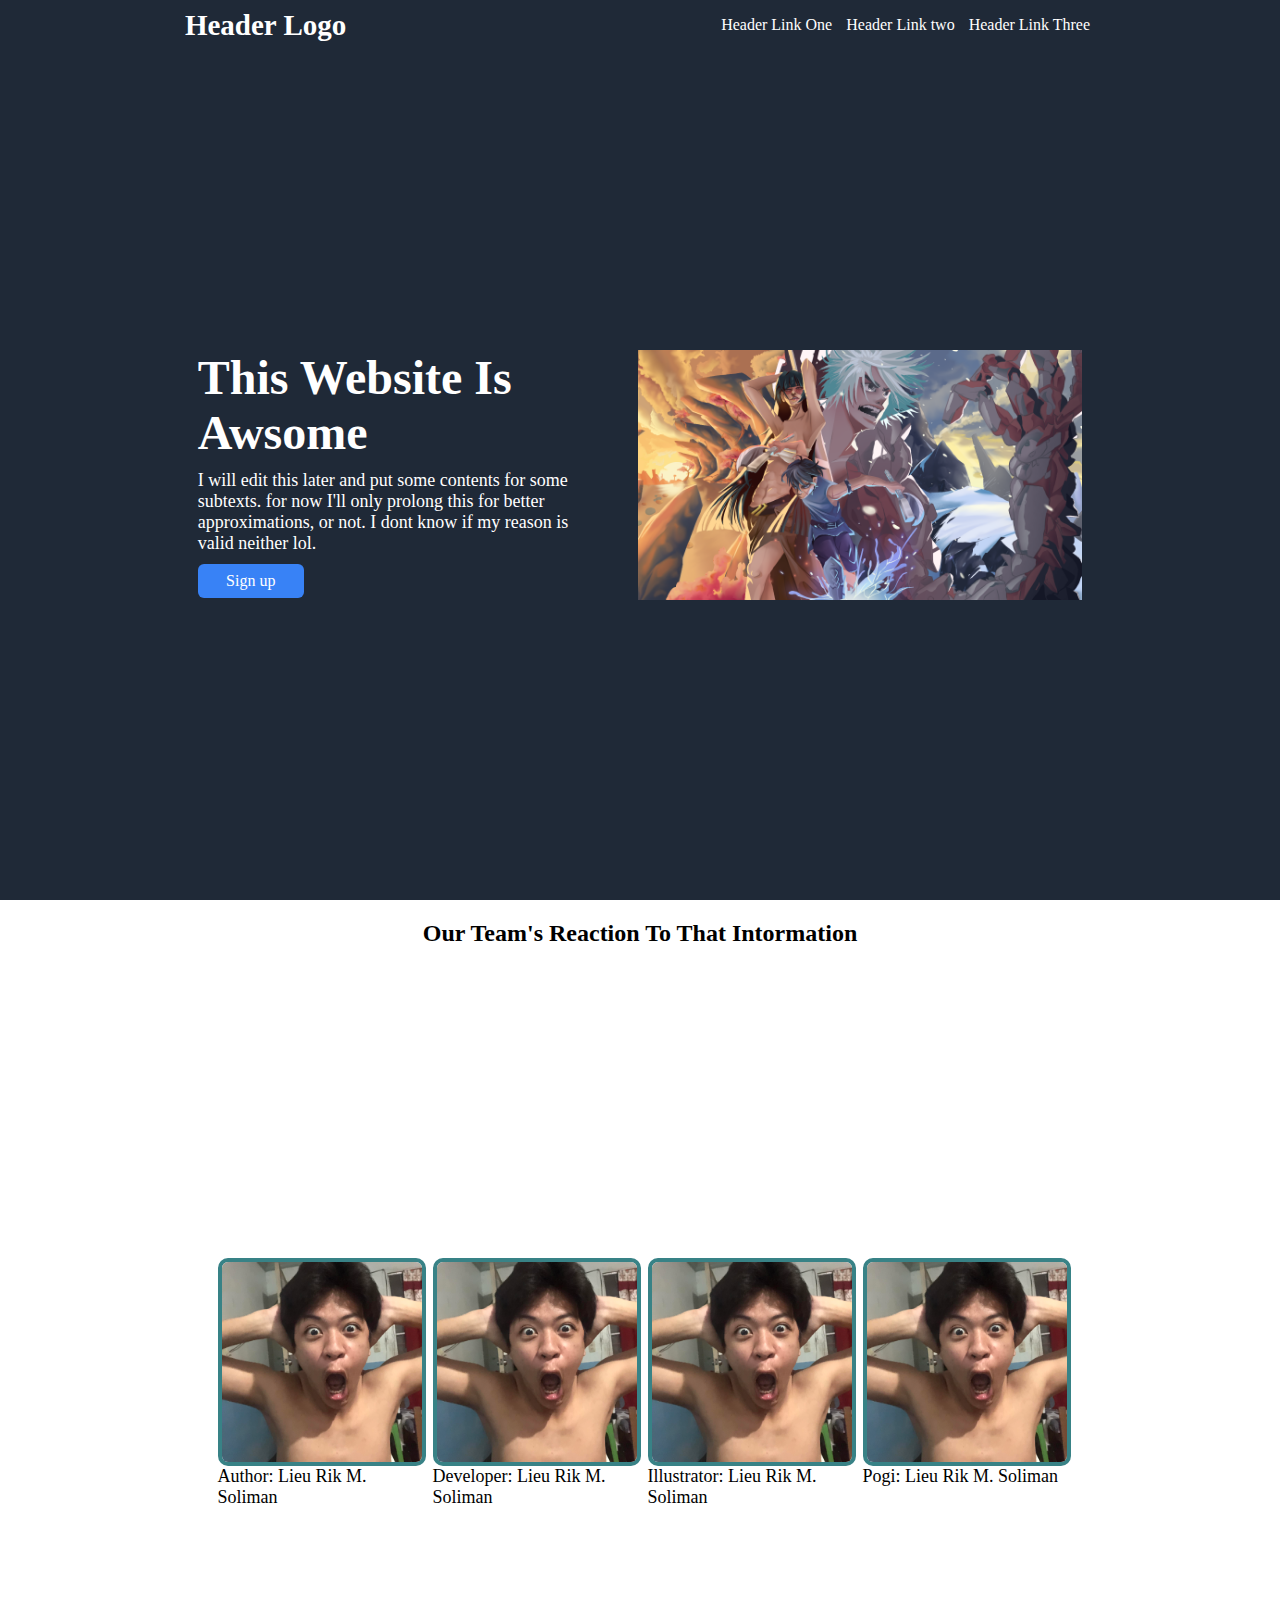
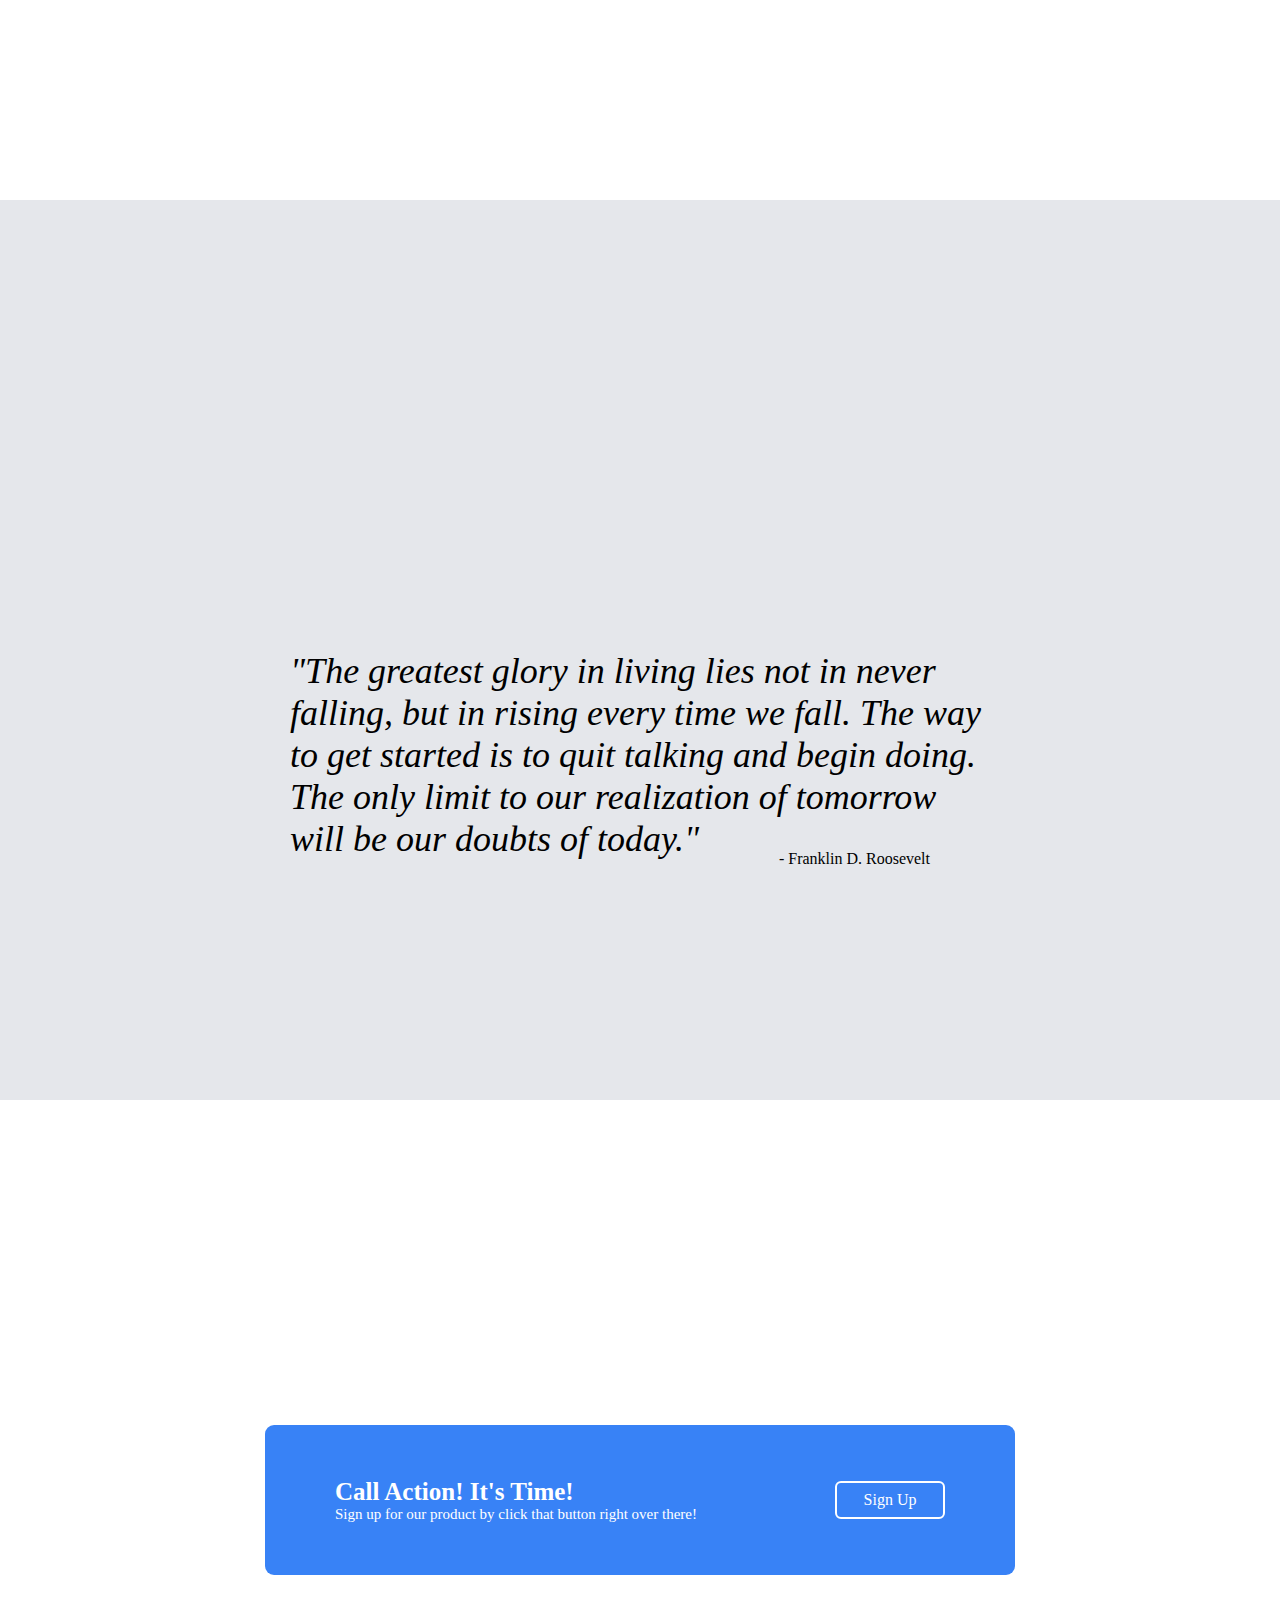
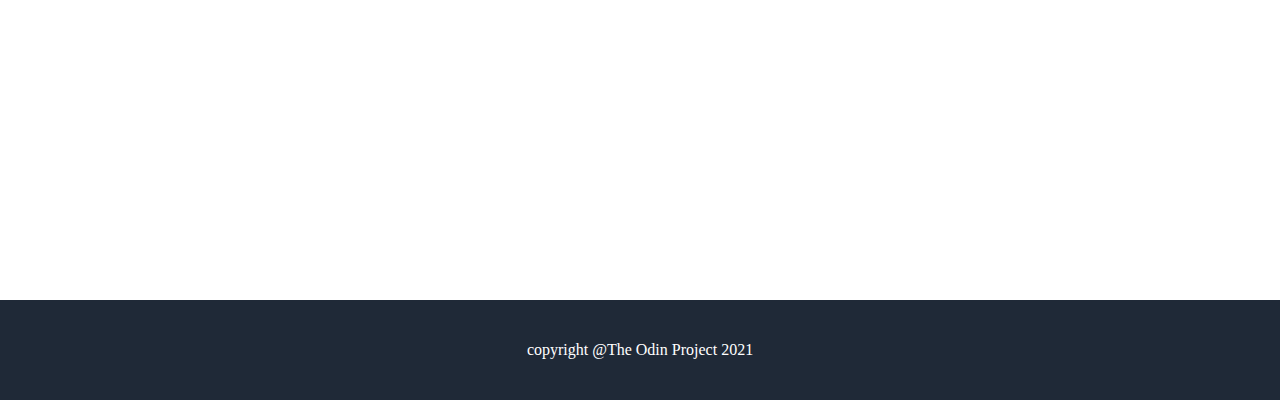
<file: index.html>
<!DOCTYPE HTML>
<html lang="en">

    <head>
        <link rel="stylesheet" href="style.css">
        <meta charset="UTF-8"> 
        <title>Amazing website</title>
    </head>

    <body>
        <div class="background">
            <div class="header">
                <div class="logo">Header Logo</div>
                <div class="links-container">
                    <div class="links">
                        <a href="" class="header-link">Header Link One</a>
                        <a href="" class="header-link">Header Link two</a>
                        <a href="" class="header-link">Header Link Three</a>
                    </div>
                </div>
            </div>

            <div class="content">
                <div class="content-container">
                    <div class="texts">
                        <div class="main-text">This Website Is Awsome</div>
                        <div class="subtext">I will edit this later and put some contents for some subtexts. for now I'll only prolong this for better approximations, or not. I dont know if my reason is valid neither lol.</div>
                        <div><a href="https://www.google.com/search?q=cats&sca_esv=597175834&tbm=isch&sxsrf=ACQVn09Kdkj7MBEfzimM6u-fQ7fJFIhmjQ:1704885247146&source=lnms&sa=X&ved=2ahUKEwiYxqe82NKDAxVlxzgGHXq-ABUQ_AUoAXoECAIQAw&biw=1366&bih=667&dpr=1" target="_blank" class="signup-button one">Sign up</a></div>
                    </div>
                    <img src="/images/pik2023lmao.PNG" alt="" class="image">
                </div>
            </div>
        </div>

        <!-- second section -->
        <div class="background-1">
            <div class="header-1">
                <h2>Our Team's Reaction To That Intormation</h2>
            </div>
            <div class="information">
                <div class="information-container">
                <div class="icons"><img src="images/yurik.jpg" alt="yurik pinaka pogi sa balat ng lupa" class="yurik"></div>
                <div class="subtext">Author: Lieu Rik M. Soliman</div>
                </div>        
                <div class="information-container">        
                <div class="icons"><img src="images/yurik.jpg" alt="yurik pinaka pogi sa balat ng lupa" class="yurik"></div>
                <div class="subtext">Developer: Lieu Rik M. Soliman</div>
                </div>
                <div class="information-container">
                <div class="icons"><img src="images/yurik.jpg" alt="yurik pinaka pogi sa balat ng lupa" class="yurik"></div>
                <div class="subtext">Illustrator: Lieu Rik M. Soliman</div>
                </div>
                <div class="information-container">
                <div class="icons"><img src="images/yurik.jpg" alt="yurik pinaka pogi sa balat ng lupa" class="yurik"></div>
                <div class="subtext">Pogi: Lieu Rik M. Soliman</div>
                </div>
            </div>
        </div>


        <!-- third section -->
        <div class="background-2">
            <div class="quote-container">
                <div class="quote">"The greatest glory in living lies not in never falling,
                     but in rising every time we fall. The way to get started is to quit talking and begin
                      doing. The only limit to our realization of tomorrow will be our doubts of today."</div>
            </div>
            <div class="philosoper">- Franklin D. Roosevelt</div>
        </div>

        <!-- last secction -->

        <div class="background-3">

            <div class="content-1">
            
                <div class="content-container">
                    <div class="last-text-container">
                        <div class="last-text">
                            <div class="main-text-proceed">Call Action! It's Time!</div>
                            <div class="subtext-proceed">Sign up for our product by click that button right over there!</div>
                        </div>
                        <div class="signup-button two"><a href="baklangNagLalaptop.html">Sign Up</a></div>
                    </div>
                </div>
                
          
            </div> 

            <div class="footer">
                copyright @The Odin Project 2021
            </div>   
        </div>


    </body>





</html>
</file>
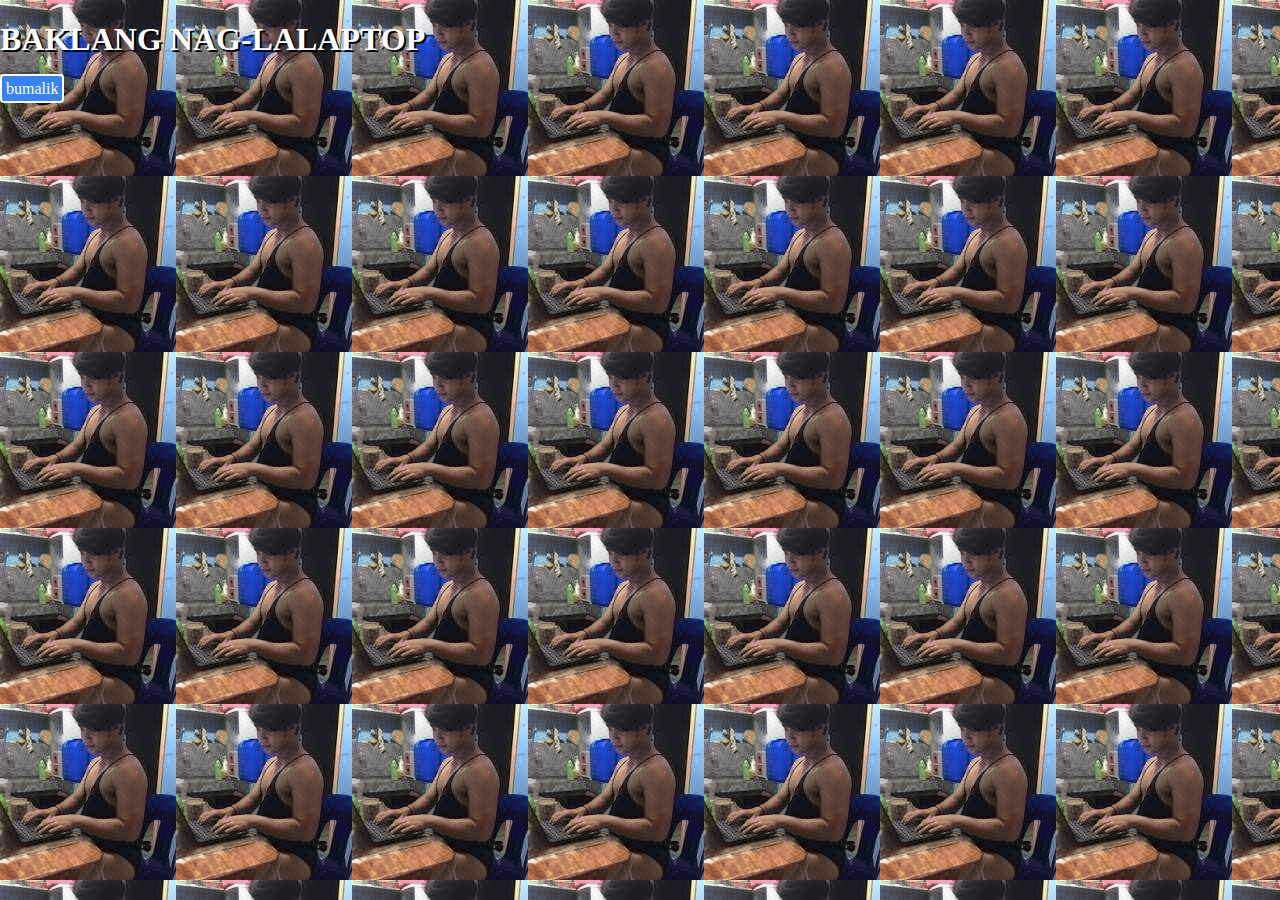
<file: baklangNagLalaptop.html>
<!DOCTYPE html>
<html lang="en">
<head>
    <meta charset="UTF-8">
    <title>baklang naglalaptop</title>
</head>
<body style="margin: 0; background-image: url(images/bading.jpeg); 
background-repeat: repeat; position: absolute; ">
    <h1 style="position: relative; color: white; text-shadow: 2px 2px black;
    ">BAKLANG NAG-LALAPTOP</h1>
   <a href="index.html" style=" text-decoration: none; color: white; background-color: #3882F6; border-radius: 4px; padding: 4px; border: 2px solid white;">bumalik</a>
        
</body>
</html>
</file>
<file: style.css>
body{
    margin: 0;
}
.background{
    height: 100vh;
    background-color: #1F2937; 
    display: flex;
    flex-direction: column;
}


.header{
    height: 50px;
    display: flex;
    justify-content: space-around;
    align-items: center;
    color: white;
    
}

.header-link{
    margin: 5px;
}

.logo{
    font-weight: bold;
    font-size: 29px;
    color: F9FAF8;
}
.link-container{
    display: flex;
    justify-content: center;
    align-items: center;
}
.texts{
    width: 400px;
    display: flex;
    flex-direction: column;
    gap: 10px;
}
.content{   
    display: flex;
    flex: 1;
    justify-content: center;
    align-items: center;
    color: white;

}

.content-container{
    display: flex;
    gap:40px
}

.main-text{
    font-size: 48px;
    font-weight: bolder;
}

.signup-button{
    border-radius: 6px;
    padding: 8px;
    background-color: #3882F6;
    width: 90px;
    text-align: center;
}

.one{
    position: absolute;
}

.image{
    height: 250px;
    width: auto;
}


a{
    text-decoration: none;
    color: white;
}

/* second phase of scrolling */

.background-1{
    background-color: white;
    height: 100vh;
    display: flex;
    flex-direction: column;

}

.header-1{
    text-align: center;
    display: flex;
    flex-direction: column;

}

.information{
    display: flex;
    justify-content: center;
    align-items: center;
    gap: 15px;
    display: flex;
    flex: 1;
 

}

.information-container{
    width: 200px;
    height: 250px;
}


.icons{
    border-radius: 10px;
    height: 200px;
    width: 200px;
    border: 4px solid #388286;

}



.yurik{
    height: 200px;
    width: 200px;
    border-radius: 6px;
}

.subtext{
    font-size: 18px;
}


/* third section */

.background-2{
    height: 100vh;
    background-color: #E5E7EB;
    display: flex;
    flex-direction: column;
}
.quote-container{
    display: flex;
    flex-direction: column;
    flex: 1;
    justify-content: flex-end;
    align-items: center;
}
.philosoper{
    height: 250px;
    align-self: flex-end;
    padding-right: 350px;

}

.quote{
    
    height: 200px;
    width: 700px;
    font-style: italic;
    font-size: 36px;


}

/* last section */

.background-3{
    background-color: white;
    height: 100vh;
    display: flex;
    flex-direction: column;

}
.content-container-2{
    display: flex;
    flex-direction: column;
}

.content-1{
    flex: 1;
    display: flex;

    justify-content: center;
    align-items: center;
}


.last-text-container{
    height: 150px;
    width: 750px;
    background-color: #3882F6; 
    display: flex;
    border-radius: 9px;
    align-items: center;
    justify-content: center;
}

.two{
    border: 2px solid white;

}

.last-text-container{
    color: white;
}


.last-text{
    width: 500px;
}

.main-text-proceed{
    font-size: 25px;
    font-weight: bold;
}

.subtext-proceed{
    font-size: 15px;
}

.footer{
    display: flex;
    align-items: center;
    justify-content: center;
    height: 100px;
    color: white;
    background-color: #1F2937;
}



/* *{
    border: 2px solid red;
} */
</file>
